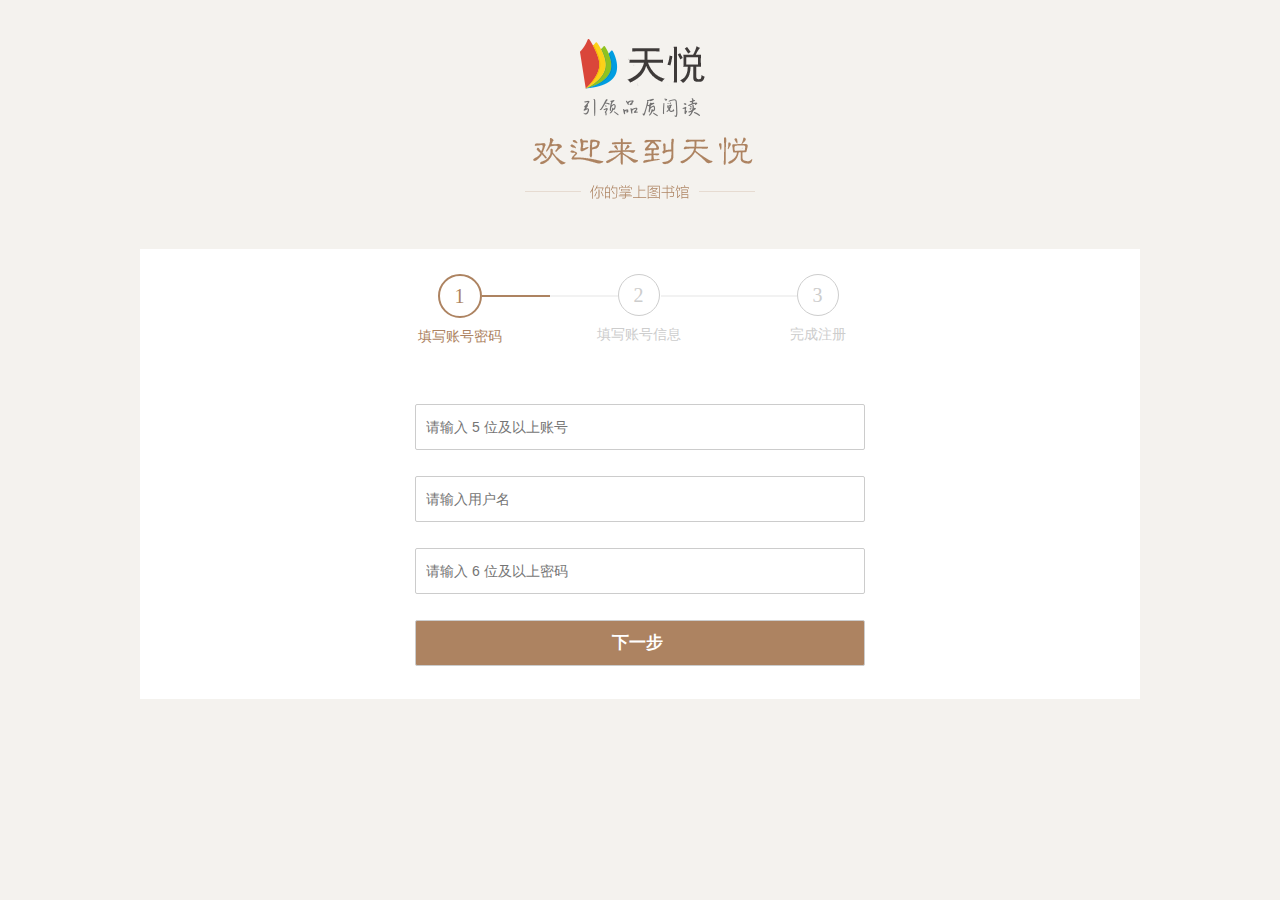
<file: templates/users/register.html>
<!DOCTYPE html>
<html>

<head>
	<meta charset="utf-8">
	<meta name="viewport" content="width=device-width">
	<title>注册</title>
	<link rel="stylesheet" href="/static/css/register.css" type="text/css" media="all">
	<link rel="stylesheet" href="/static/css/public.css" type="text/css" media="all">
	<link rel="stylesheet" href="/static/css/register_step1.css" type="text/css" id="stepcss">
	<script src="/static/js/jquery-3.4.1.min.js" type="text/javascript"></script>
	<script src="/static/js/register.js" type="text/javascript"></script>
	<script type="text/javascript" id="">
		$(function () {
			$('#Register').click(function () {
				// 1. 获取提交的用户名和密码
				uid = $('#uid').val()
				upassword = $('#upassword').val()
				uname = $('#uname').val()
				udate = $('#udate').val()
				uemail = $('#uemail').val()
				uphone = $('#uphone').val()

				// 2. 发起POST ajax 请求，/login_ajax_check，携带用户名和密码

				$.ajaxSetup({
					data: {csrfmiddlewaretoken: '{{ csrf_token }}', }
				})

				$.ajax({
					'url': '/register',
					'type': 'POST',
					'data': {
						'uid': uid,
						'upassword': upassword,
						'udate': udate,
						'uname': uname,
						'uemail': uemail,
						'uphone': uphone,
					},
					'dataType': 'json',
				}).done(function (data) {
					// 注册成功 {'res': 1}
					// 注册失败 {'res': 0}
					if (data.res == 0) {
						$('#errmsg').show().html('用户名或密码错误')
					}
					else {
						// 跳转到首页
						location.href = '/login'
					}
				})

			})
		})
	</script>
</head>

<body>
	<div id="logo" class="logo"></div>
	<div class="box">
		<div class="step-guide">
			<div id="step1" class="step stepcurrent">
				<div class="number">1</div>
				<div class="line">
					<p id="line1" class="line-state"></p>
				</div>
				<div>
					填写账号密码
				</div>
			</div>
			<div id="step2" class="step">
				<div class="number">2</div>
				<div class="line">
					<p id="line2" class="line-state"></p>
				</div>
				<div>
					填写账号信息
				</div>
			</div>
			<div id="step3" class="step">
				<div class="number">3</div>
				<div>
					完成注册
				</div>
			</div>
		</div>
		<div class="register">
			<div class="input-wrapper">
				<input type="text" name="uid" id="uid" class="step1" value="" placeholder="请输入 5 位及以上账号">
				<input type="email" name="uemail" id="uemail" class="step2" value="" placeholder="请输入邮箱">
			</div>
			<div class="step3">完成注册</div>
			<div class="emptyItem"></div>
			<div class="input-wrapper">
				<input type="text" name="uname" id="uname" class="step1" value="" placeholder="请输入用户名">
				<input type="text" name="uphone" id="uphone" class="step2" value="" placeholder="请输入手机号">
			</div>
			<div class="emptyItem"></div>
			<div class="input-wrapper">
				<input type="password" name="upassword" id="upassword" class="step1" value=""
					placeholder="请输入 6 位及以上密码">
				<input type="date" name="" id="udate" class="step2" value="">
			</div>
			<div class="emptyItem"></div>
			<div class="input-wrapper">
				<input type="button" name="NextStep" id="NextStep" value="下一步">
				<input type="submit" class="step3" id="Register" style="position:relative;top:-38px;" value="返回首页">
			</div>
		</div>
	</div>
</body>

</html>
</file>
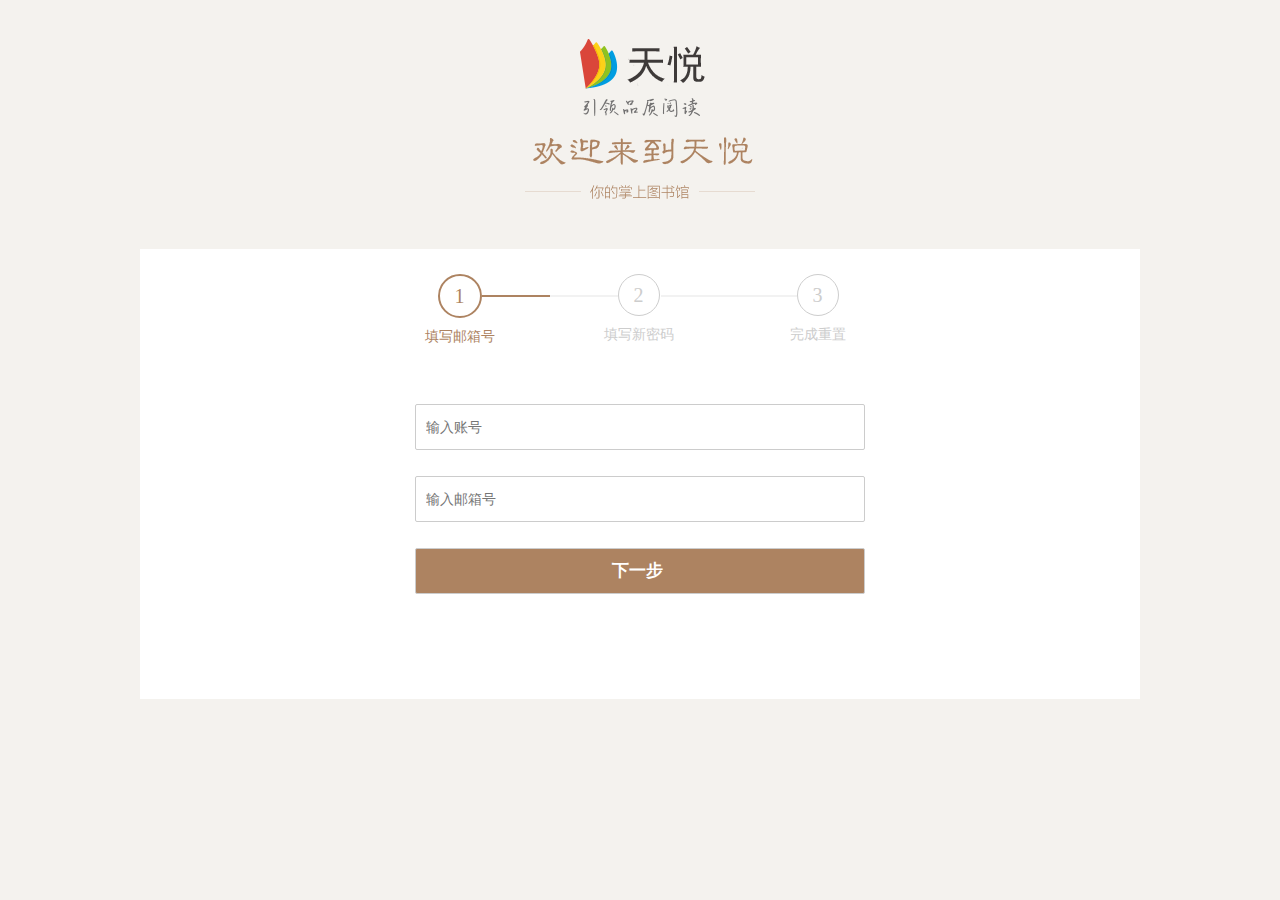
<file: templates/users/reset_pw.html>
<!DOCTYPE html>
<html>

<head>
	<meta charset="utf-8">
	<meta name="viewport" content="width=device-width">
	<title>重置密码</title>
	<link rel="stylesheet" href="/static/css/public.css" type="text/css" media="all">
	<link rel="stylesheet" href="/static/css/rePw.css" type="text/css" media="all">
	<link rel="stylesheet" href="/static/css/register_step1.css" type="text/css" id="stepcss">
	<script src="/static/js/jquery-3.4.1.min.js"></script>
	<script src="/static/js/rePw.js" charset="utf-8"></script>
	<script type="text/javascript" id="">
		$(function () {
			$('#resetBtn').click(function () {
				// 1. 获取账号，获取原密码
				var sUid = $('#uid').val()
				var sOem = $('#oEm').val()

				// 2. 获取新密码和再次输入的新密码
				var sNpw = $('#nPw').val()
				var sRpw = $('#rPw').val()
				if (sNpw != sRpw) {
					alert('新密码不一致！')
				}

				$.ajaxSetup({
					data: {
						csrfmiddlewaretoken: '{{ csrf_token }}',
					}
				})

				$.ajax({
					'url': '/reset_password_check',
					'type': 'POST',
					'data': {
						'uid': sUid,
						'uemail': sOem,
						'password': sNpw,
						'rpassword': sRpw,
					},
					'dataType': 'json',
				}).done(function (data) {
					// 1. {res:1} 成功
					if (data.res == 1) {
						alert('成功！')
						location.href = '/login'
					}
					// 2. {res:0} 失败 ( 邮箱错误 )
					else {
						alert('重置密码失败！请检查是否输入错误')
						location.href = '/reset_password'
					}
				})
			})
		})
	</script>
</head>

<body>
	<div id="logo" class="logo"></div>
	<div class="box">
		<div class="step-guide">
			<div id="step1" class="step stepcurrent">
				<div class="number">1</div>
				<div class="line">
					<p id="line1" class="line-state"></p>
				</div>
				<div>
					填写邮箱号
				</div>
			</div>
			<div id="step2" class="step">
				<div class="number">2</div>
				<div class="line">
					<p id="line2" class="line-state"></p>
				</div>
				<div>
					填写新密码
				</div>
			</div>
			<div id="step3" class="step">
				<div class="number">3</div>
				<div>
					完成重置
				</div>
			</div>
		</div>
		<div class="register">
			<div class="input-wrapper">
				<input type="text" name="" class="step1" id="uid" value="" placeholder="输入账号">
				<input type="password" name="" class="step2" id="nPw" value="" placeholder="输入新密码">
				<!-- <div class="input-wrapper"> -->
				<!--     <input type="text" name="" class="step2" id="uname" value="" placeholder="输入账户名"> -->
				<!-- </div> -->
			</div>
			<div class="emptyItem"></div>
			<div class="input-wrapper">
				<input type="email" name="" class="step1" id="oEm" value="" placeholder="输入邮箱号">
				<input type="password" name="" class="step2" id="rPw" value="" placeholder="重复新密码">
			</div>
			<div class="emptyItem"></div>
			<div class="input-wrapper">
				<input type="button" name="" id="NextStep" value="下一步">
				<input type="button" name="" class="step3" id="resetBtn" value="重置密码">
			</div>
		</div>
	</div>
</body>

</html>
</file>
<file: static/css/register.css>
.box {
	width: 1000px;
	height: 450px;
	background-color: #fff;
	margin:50px auto 0;
}
.step-guide {
	margin: 0 auto;
	width: 540px;
	height: 50px;
	padding-top: 25px;
	border-radius: 5px;
}
.step {
    float: left;
    color: #cdcdcd;
    width: 179px;
    position: relative;
    text-align: center;
    font-size: 14px;
}
.step .number {
    width: 40px;
    height: 40px;
    line-height: 40px;
    border-radius: 30px;
    border: 1px solid #cdcdcd;
    text-align: center;
    margin: 0 auto 10px;
    font-size: 20px;
}
.stepcurrent .number{
    border: 2px solid #ad8361;
}
.stepcurrent div {
	color: #ad8361;
	text-align: center;
}
.step .line {
    position: absolute;
    width: 136px;
    height: 2px;
    background: #f2f2f2;
    top: 21px;
    left: 112px;
}
.step .line .line-state {
    height: 2px;
    background: #ad8361;
    position: absolute;
    margin: 0;
}
.step .line .line-state-ok-1 {
    width: 50%;
}
.step .line .line-state-ok-2 {
    width: 100%;
}
.register {
	width: 450px;
	height: 300px;
	margin: 80px auto 0;
}
.input-wrapper {
	position: relative;
    display: block;
    height: 46px;
}
.input-wrapper input {
	width: 100%;
    height: 100%;
    padding: 0 16px 0 10px;
    box-sizing: border-box;
    border: 1px solid #ccc;
    border-radius: 2px;
    font-size: 14px;
    background: #fff;
    line-height: 32px;
	outline: none;
    vertical-align: middle;
}
#NextStep, #Register {
	background-color: #ad8361;
	color: #fff;
	font-size: 17px;
	font-weight: 700;
}
.emptyItem {
	min-height: 24px;
    margin-top: 2px;
    font-size: 12px;
}
.step3 {
	font-size:30px;
	text-align: center;
}
</file>
<file: static/css/public.css>
body {
	padding: 0;
	margin: 0;
	font-size: 14px;
	font-family: 'Microsoft Yahei';
	background-color: #f4f2ee;
	color: #666;
}

div {
	display: block;
}

.logo {
	width: 230px;
	height: 169px;
	margin: 30px auto 0;
	background: url(/static/images/loginlogo.png) no-repeat center top;
}
</file>
<file: static/css/register_step1.css>
.step1 {
	display: block;
}

.step2 {
	display: none;
}

.step3 {
	display: none;
}
</file>
<file: static/css/rePw.css>
.box {
	width: 1000px;
	height: 450px;
	background-color: #fff;
	margin:50px auto 0;
}
.step-guide {
	margin: 0 auto;
	width: 540px;
	height: 50px;
	padding-top: 25px;
	border-radius: 5px;
}
.step {
    float: left;
    color: #cdcdcd;
    width: 179px;
    position: relative;
    text-align: center;
    font-size: 14px;
}
.step .number {
    width: 40px;
    height: 40px;
    line-height: 40px;
    border-radius: 30px;
    border: 1px solid #cdcdcd;
    text-align: center;
    margin: 0 auto 10px;
    font-size: 20px;
}
.stepcurrent .number{
    border: 2px solid #ad8361;
}
.stepcurrent div {
	color: #ad8361;
	text-align: center;
}
.step .line {
    position: absolute;
    width: 136px;
    height: 2px;
    background: #f2f2f2;
    top: 21px;
    left: 112px;
}
.step .line .line-state {
    height: 2px;
    background: #ad8361;
    position: absolute;
    margin: 0;
}
.step .line .line-state-ok-1 {
    width: 50%;
}
.step .line .line-state-ok-2 {
    width: 100%;
}
.register {
	width: 450px;
	height: 300px;
	margin: 80px auto 0;
}
.input-wrapper {
	position: relative;
    display: block;
    height: 46px;
}
.input-wrapper input {
	width: 100%;
    height: 100%;
    padding: 0 16px 0 10px;
    box-sizing: border-box;
    border: 1px solid #ccc;
    border-radius: 2px;
    font-size: 14px;
    background: #fff;
    line-height: 32px;
	outline: none;
    vertical-align: middle;
}
#NextStep, #resetBtn {
	background-color: #ad8361;
	color: #fff;
	font-size: 17px;
	font-weight: 700;
}
.emptyItem {
	min-height: 24px;
    margin-top: 2px;
    font-size: 12px;
}
.step3 {
	font-size:30px;
	text-align: center;
}
</file>
